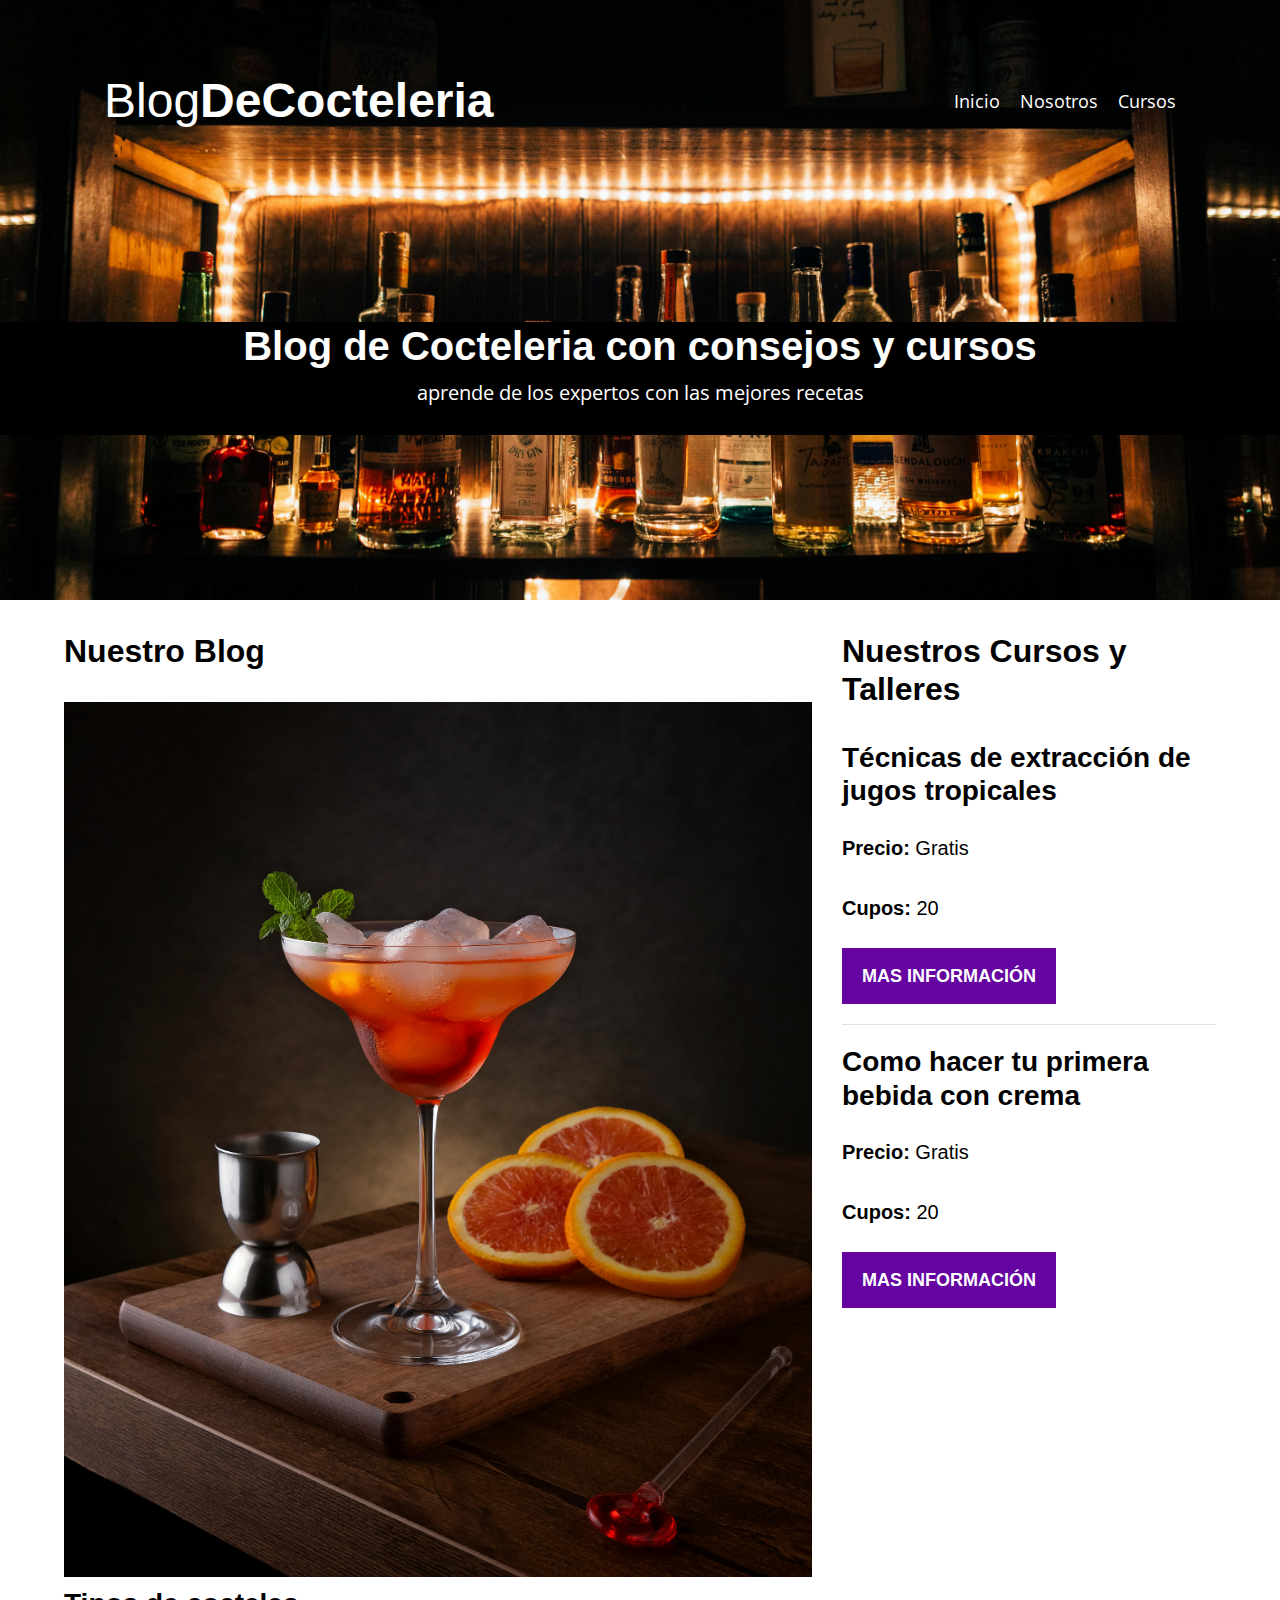
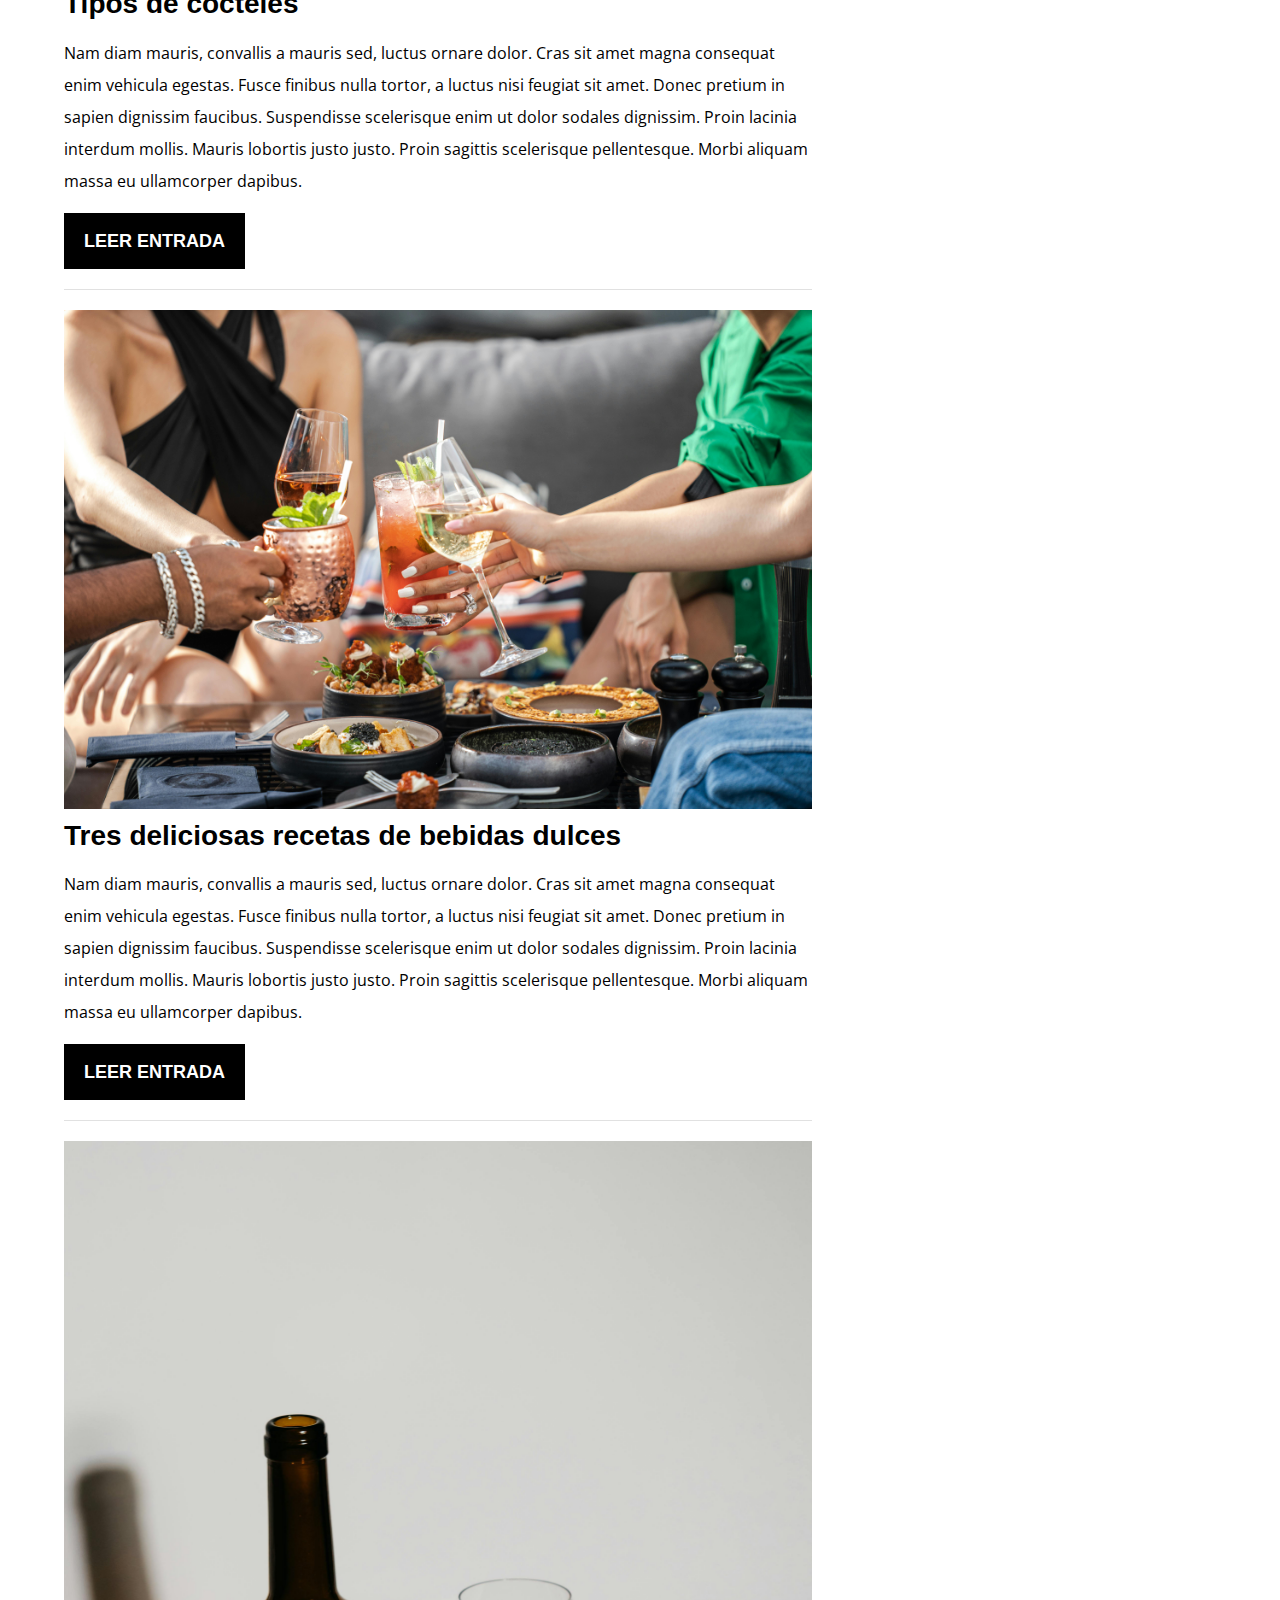
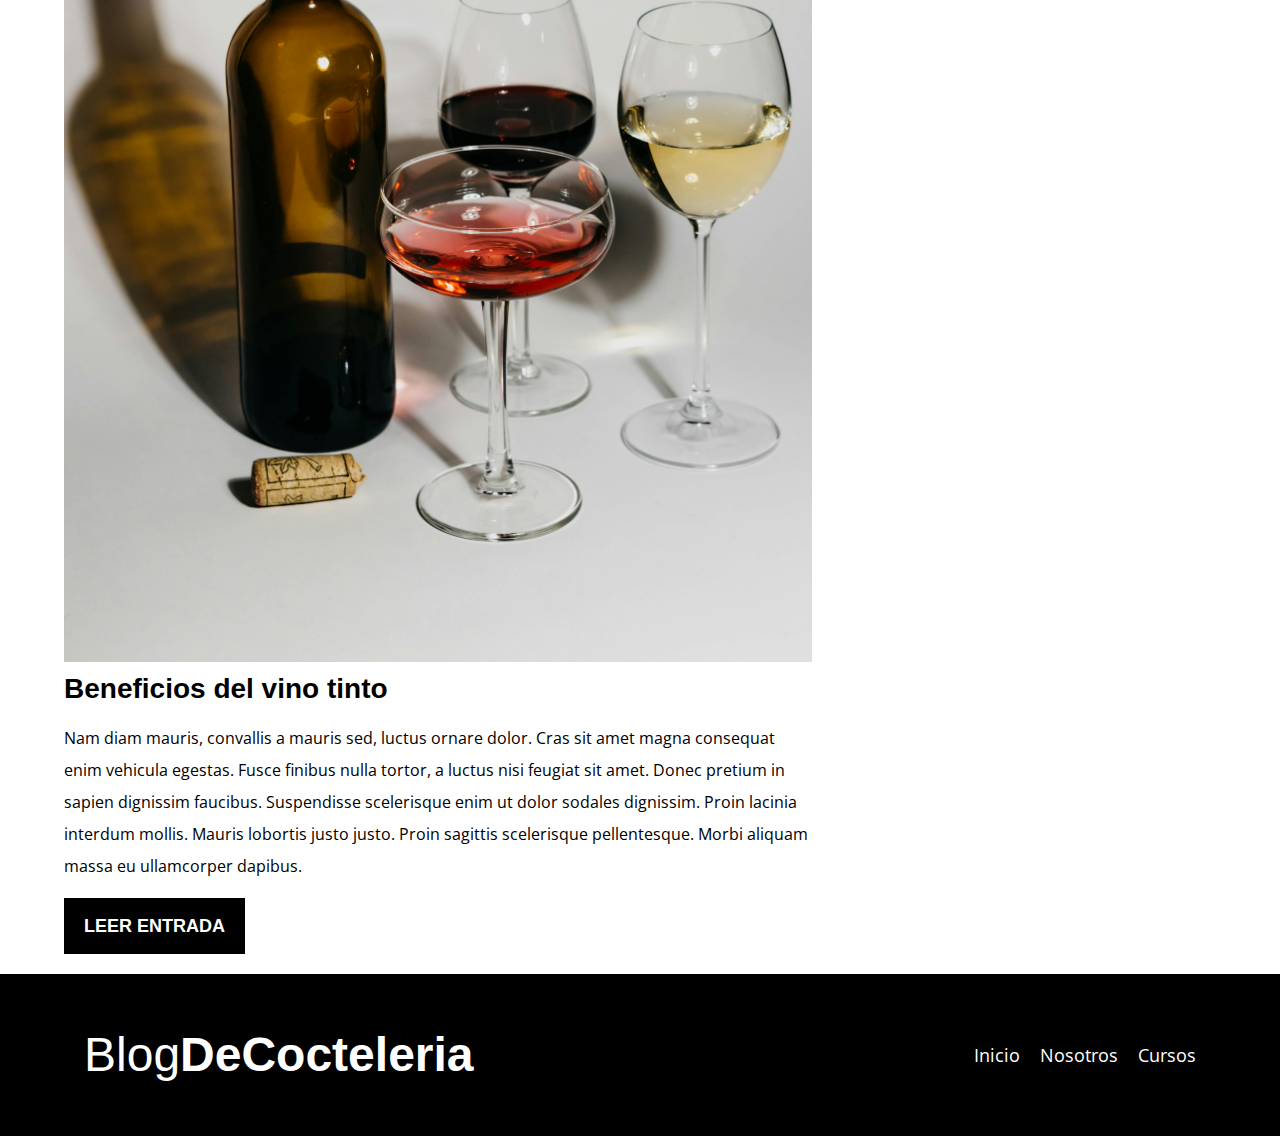
<file: index.html>
<!DOCTYPE html>
<html lang="en">
  <head>
    <meta charset="UTF-8" />
    <meta name="viewport" content="width=device-width, initial-scale=1.0" />
    <title>Blog de cocteleria</title>
    <!-- NORMALIZE -->
    <link rel="stylesheet" href="css/normalize.css" />
    <!-- FUENTES -->
    <link rel="preconnect" href="https://fonts.googleapis.com" />
    <link rel="preconnect" href="https://fonts.gstatic.com" crossorigin />
    <link
      href="https://fonts.googleapis.com/css2?family=Open+Sans:ital,wght@0,300..800;1,300..800&family=Staatliches&display=swap"
      rel="stylesheet"
    />
    <!-- STYLE CSS -->
    <link rel="preload" href="css/styles.css" />
    <link rel="stylesheet" href="css/styles.css" />
  </head>
  <body>
    <header class="header">
      <div class="cont">
        <div class="bar">
          <a class="logo txt-center" href="index.html">
            <h1 class="logo__name">
              Blog<span class="logo__span">DeCocteleria</span>
            </h1>
          </a>
          <nav class="nav txt-center">
            <a href="index.html" class="nav__a">Inicio</a>
            <a href="pages/nosotros.html" class="nav__a">Nosotros</a>
            <a href="pages/cursos.html" class="nav__a">Cursos</a>
          </nav>
        </div>
      </div>
      <div class="header__txt txt-center">
        <h2 class="no-mg">Blog de Cocteleria con consejos y cursos</h2>
        <p class="header__p no-mg">
          aprende de los expertos con las mejores recetas
        </p>
      </div>
    </header>

    <section class="cont grid-cont">
      <main class="main-cont">
        <h3>Nuestro Blog</h3>
        <article class="art">
          <div class="art__img">
            <img src="img/blog1.jpg" alt="imagen blog" />
          </div>
          <div>
            <h4 class="no-mg">Tipos de cocteles</h4>
            <p>
              Nam diam mauris, convallis a mauris sed, luctus ornare dolor. Cras
              sit amet magna consequat enim vehicula egestas. Fusce finibus
              nulla tortor, a luctus nisi feugiat sit amet. Donec pretium in
              sapien dignissim faucibus. Suspendisse scelerisque enim ut dolor
              sodales dignissim. Proin lacinia interdum mollis. Mauris lobortis
              justo justo. Proin sagittis scelerisque pellentesque. Morbi
              aliquam massa eu ullamcorper dapibus.
            </p>
            <a class="btn btn--primary" href="pages/articulo1.html"
              >Leer Entrada</a
            >
          </div>
        </article>

        <article class="art">
          <div class="art__img">
            <img src="img/blog2.jpg" alt="imagen blog" />
          </div>
          <div>
            <h4 class="no-mg">Tres deliciosas recetas de bebidas dulces</h4>
            <p>
              Nam diam mauris, convallis a mauris sed, luctus ornare dolor. Cras
              sit amet magna consequat enim vehicula egestas. Fusce finibus
              nulla tortor, a luctus nisi feugiat sit amet. Donec pretium in
              sapien dignissim faucibus. Suspendisse scelerisque enim ut dolor
              sodales dignissim. Proin lacinia interdum mollis. Mauris lobortis
              justo justo. Proin sagittis scelerisque pellentesque. Morbi
              aliquam massa eu ullamcorper dapibus.
            </p>
            <a class="btn btn--primary" href="pages/articulo2.html"
              >Leer Entrada</a
            >
          </div>
        </article>

        <article class="art">
          <div class="art__img">
            <img src="img/blog3.jpg" alt="imagen blog" />
          </div>
          <div>
            <h4 class="no-mg">Beneficios del vino tinto</h4>
            <p>
              Nam diam mauris, convallis a mauris sed, luctus ornare dolor. Cras
              sit amet magna consequat enim vehicula egestas. Fusce finibus
              nulla tortor, a luctus nisi feugiat sit amet. Donec pretium in
              sapien dignissim faucibus. Suspendisse scelerisque enim ut dolor
              sodales dignissim. Proin lacinia interdum mollis. Mauris lobortis
              justo justo. Proin sagittis scelerisque pellentesque. Morbi
              aliquam massa eu ullamcorper dapibus.
            </p>
            <a class="btn btn--primary" href="pages/articulo3.html"
              >Leer Entrada</a
            >
          </div>
        </article>
      </main>
      <aside class="sidebar">
        <h3>Nuestros Cursos y Talleres</h3>

        <ul class="cursos no-pd">
          <li class="widget-curso">
            <h4 class="no-mg">Técnicas de extracción de jugos tropicales</h4>
            <p class="widget-curso__label">
              Precio:
              <span class="widget-curso__span">Gratis</span>
            </p>
            <p class="widget-curso__label">
              Cupos:
              <span class="widget-curso__span">20</span>
            </p>
            <a class="btn btn--second" href="pages/cont-cursos.html"
              >Mas Información</a
            >
          </li>

          <li class="widget-curso">
            <h4 class="no-mg">Como hacer tu primera bebida con crema</h4>
            <p class="widget-curso__label">
              Precio:
              <span class="widget-curso__span">Gratis</span>
            </p>
            <p class="widget-curso__label">
              Cupos:
              <span class="widget-curso__span">20</span>
            </p>
            <a class="btn btn--second" href="pages/cont-cursos.html"
              >Mas Información</a
            >
          </li>
        </ul>
      </aside>
    </section>

    <footer class="footer">
      <div class="cont cont__footer">
        <div class="bar bar--ft">
          <a class="logo txt-center" href="index.html">
            <h1 class="logo__name">
              Blog<span class="logo__span">DeCocteleria</span>
            </h1>
          </a>

          <nav class="nav txt-center">
            <a href="index.html" class="nav__a">Inicio</a>
            <a href="pages/nosotros.html" class="nav__a">Nosotros</a>
            <a href="pages/cursos.html" class="nav__a">Cursos</a>
          </nav>
        </div>
      </div>
    </footer>
  </body>
</html>
</file>
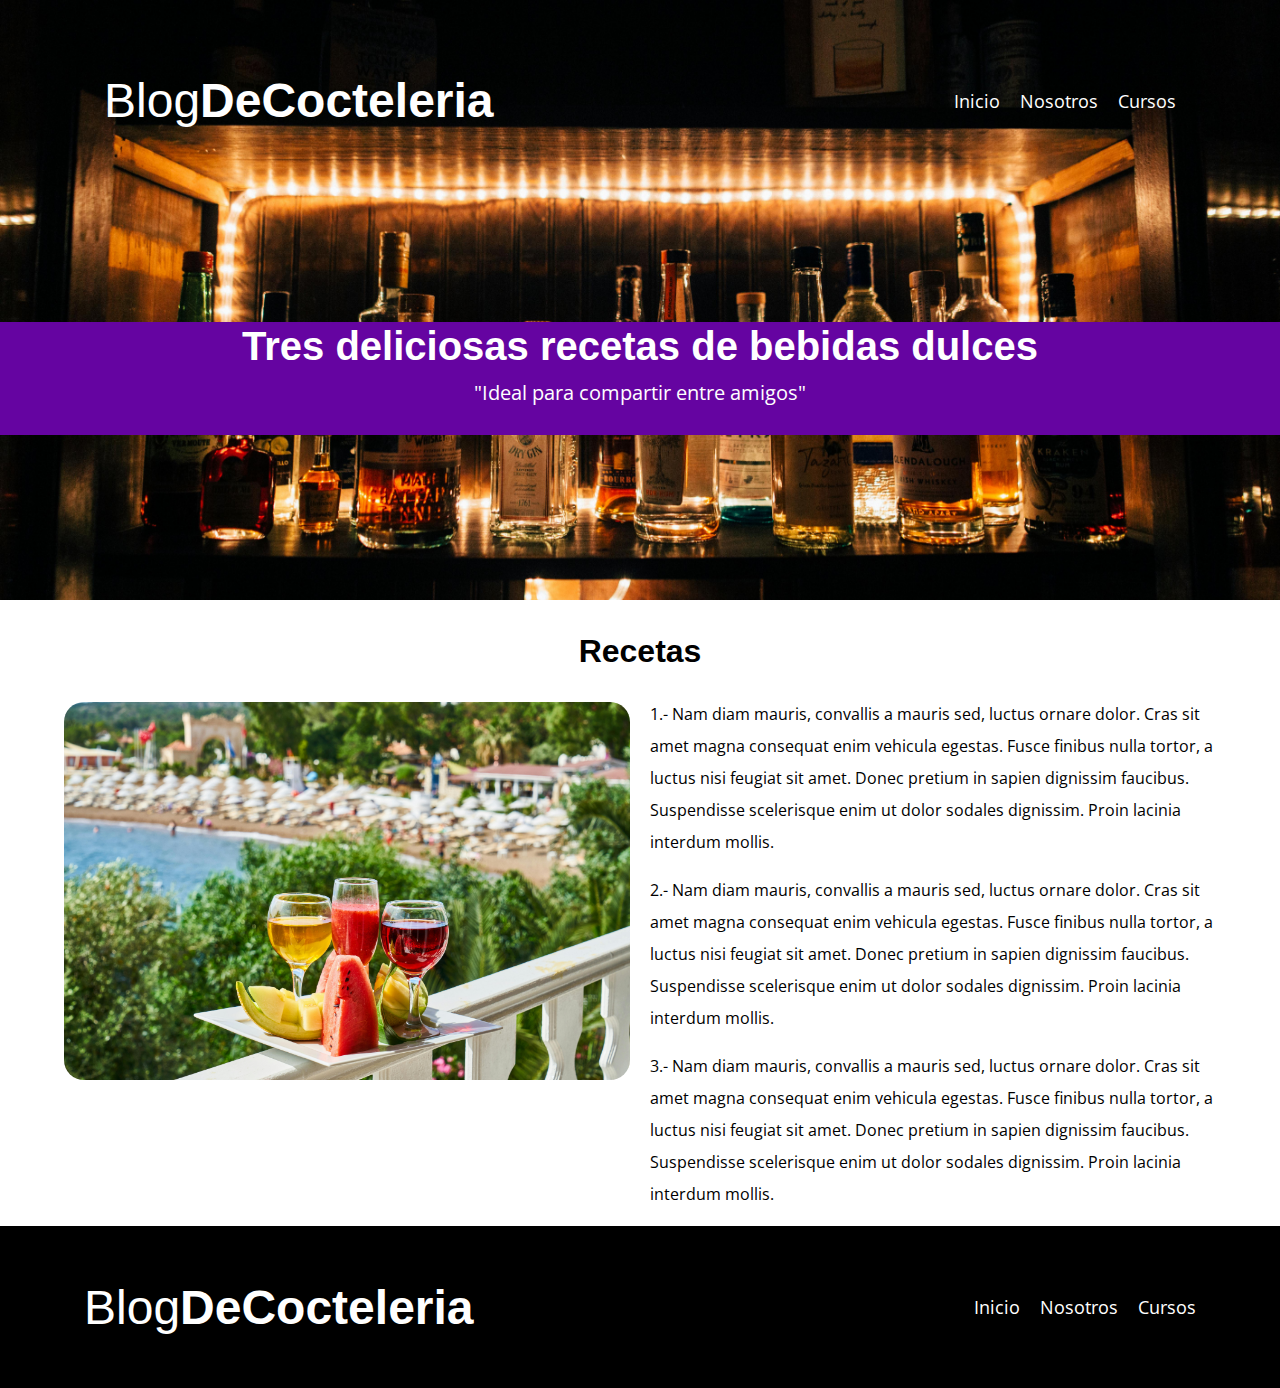
<file: pages/articulo2.html>
<!DOCTYPE html>
<html lang="en">
  <head>
    <meta charset="UTF-8" />
    <meta name="viewport" content="width=device-width, initial-scale=1.0" />
    <title>Blog de Cocteleria</title>
    <!-- NORMALIZE -->
    <link rel="stylesheet" href="../css/normalize.css" />
    <!-- FUENTES -->
    <link rel="preconnect" href="https://fonts.googleapis.com" />
    <link rel="preconnect" href="https://fonts.gstatic.com" crossorigin />
    <link
      href="https://fonts.googleapis.com/css2?family=Open+Sans:ital,wght@0,300..800;1,300..800&family=Staatliches&display=swap"
      rel="stylesheet"
    />
    <!-- STYLE CSS -->
    <link rel="preload" href="../css/style.css" />
    <link rel="stylesheet" href="../css/styles.css" />
  </head>
  <body>
    <header class="header">
      <div class="cont">
        <div class="bar">
          <a class="logo txt-center" href="../index.html">
            <h1 class="logo__name">
              Blog<span class="logo__span">DeCocteleria</span>
            </h1>
          </a>

          <nav class="nav txt-center">
            <a href="../index.html" class="nav__a">Inicio</a>
            <a href="nosotros.html" class="nav__a">Nosotros</a>
            <a href="cursos.html" class="nav__a">Cursos</a>
          </nav>
        </div>
      </div>
      <div class="header__txt header__txt--cur txt-center">
        <h2 class="no-mg">Tres deliciosas recetas de bebidas dulces</h2>
        <p class="header__p no-mg">"Ideal para compartir entre amigos"</p>
      </div>
    </header>

    <main class="cont">
      <h3 class="txt-center">Recetas</h3>

      <div class="art__cont">
        <div class="art__img">
          <img class="img__art" src="../img/art-bdulces.jpg" alt="" />
        </div>

        <div class="art__info">
          <p>
            1.- Nam diam mauris, convallis a mauris sed, luctus ornare dolor.
            Cras sit amet magna consequat enim vehicula egestas. Fusce finibus
            nulla tortor, a luctus nisi feugiat sit amet. Donec pretium in
            sapien dignissim faucibus. Suspendisse scelerisque enim ut dolor
            sodales dignissim. Proin lacinia interdum mollis.
          </p>
          <p>
            2.- Nam diam mauris, convallis a mauris sed, luctus ornare dolor.
            Cras sit amet magna consequat enim vehicula egestas. Fusce finibus
            nulla tortor, a luctus nisi feugiat sit amet. Donec pretium in
            sapien dignissim faucibus. Suspendisse scelerisque enim ut dolor
            sodales dignissim. Proin lacinia interdum mollis.
          </p>
          <p>
            3.- Nam diam mauris, convallis a mauris sed, luctus ornare dolor.
            Cras sit amet magna consequat enim vehicula egestas. Fusce finibus
            nulla tortor, a luctus nisi feugiat sit amet. Donec pretium in
            sapien dignissim faucibus. Suspendisse scelerisque enim ut dolor
            sodales dignissim. Proin lacinia interdum mollis.
          </p>
        </div>
      </div>
    </main>

    <footer class="footer">
      <div class="cont cont__footer">
        <div class="bar bar--ft">
          <a class="logo txt-center" href="../index.html">
            <h1 class="logo__name">
              Blog<span class="logo__span">DeCocteleria</span>
            </h1>
          </a>

          <nav class="nav txt-center">
            <a href="../index.html" class="nav__a">Inicio</a>
            <a href="nosotros.html" class="nav__a">Nosotros</a>
            <a href="cursos.html" class="nav__a">Cursos</a>
          </nav>
        </div>
      </div>
    </footer>
  </body>
</html>
</file>
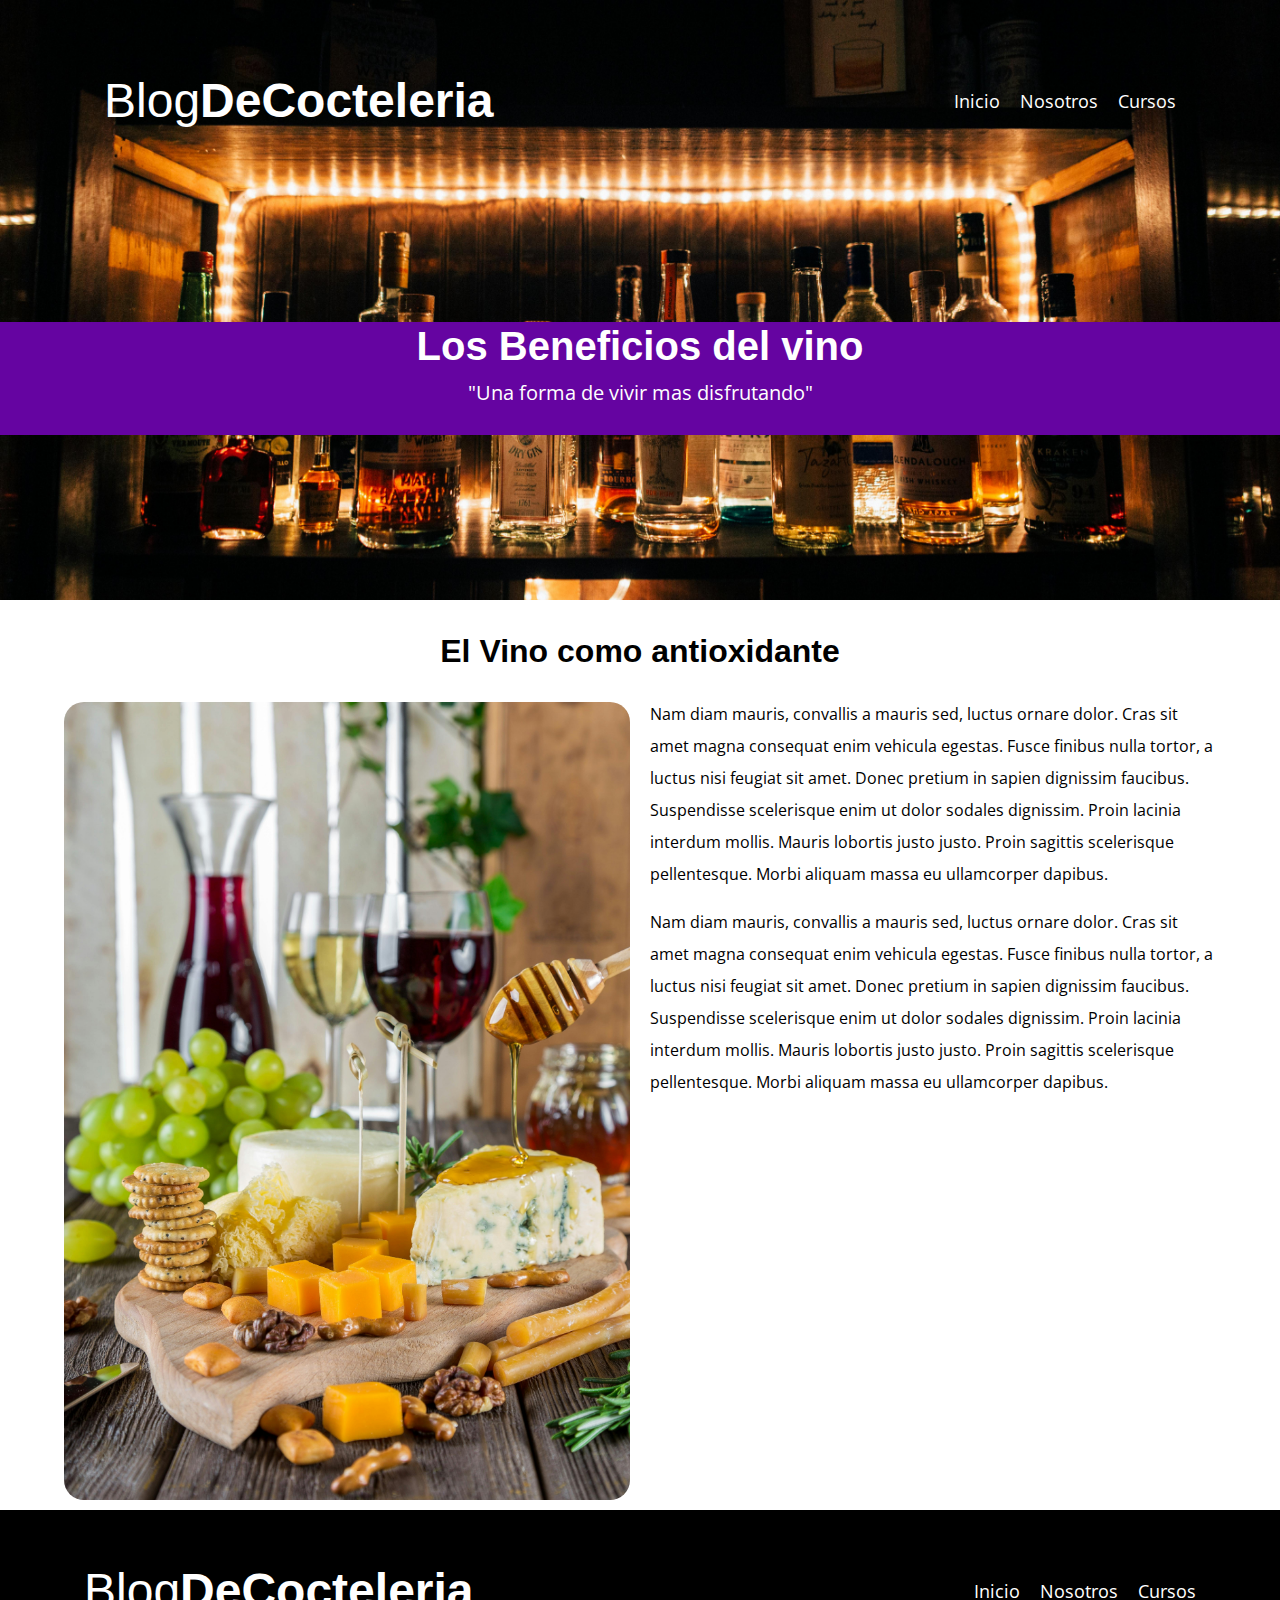
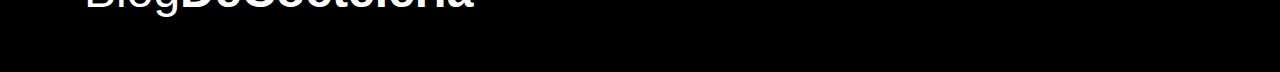
<file: pages/articulo3.html>
<!DOCTYPE html>
<html lang="en">
  <head>
    <meta charset="UTF-8" />
    <meta name="viewport" content="width=device-width, initial-scale=1.0" />
    <title>Blog de Cocteleria</title>
    <!-- NORMALIZE -->
    <link rel="stylesheet" href="../css/normalize.css" />
    <!-- FUENTES -->
    <link rel="preconnect" href="https://fonts.googleapis.com" />
    <link rel="preconnect" href="https://fonts.gstatic.com" crossorigin />
    <link
      href="https://fonts.googleapis.com/css2?family=Open+Sans:ital,wght@0,300..800;1,300..800&family=Staatliches&display=swap"
      rel="stylesheet"
    />
    <!-- STYLE CSS -->
    <link rel="preload" href="../css/style.css" />
    <link rel="stylesheet" href="../css/styles.css" />
  </head>
  <body>
    <header class="header">
      <div class="cont">
        <div class="bar">
          <a class="logo txt-center" href="../index.html">
            <h1 class="logo__name">
              Blog<span class="logo__span">DeCocteleria</span>
            </h1>
          </a>

          <nav class="nav txt-center">
            <a href="../index.html" class="nav__a">Inicio</a>
            <a href="nosotros.html" class="nav__a">Nosotros</a>
            <a href="cursos.html" class="nav__a">Cursos</a>
          </nav>
        </div>
      </div>
      <div class="header__txt header__txt--cur txt-center">
        <h2 class="no-mg">Los Beneficios del vino</h2>
        <p class="header__p no-mg">"Una forma de vivir mas disfrutando"</p>
      </div>
    </header>

    <main class="cont">
      <h3 class="txt-center">El Vino como antioxidante</h3>

      <div class="art__cont">
        <div class="art__img">
          <img class="img__art" src="../img/art-vino.jpg" alt="" />
        </div>

        <div class="art__info">
          <p>
            Nam diam mauris, convallis a mauris sed, luctus ornare dolor. Cras
            sit amet magna consequat enim vehicula egestas. Fusce finibus nulla
            tortor, a luctus nisi feugiat sit amet. Donec pretium in sapien
            dignissim faucibus. Suspendisse scelerisque enim ut dolor sodales
            dignissim. Proin lacinia interdum mollis. Mauris lobortis justo
            justo. Proin sagittis scelerisque pellentesque. Morbi aliquam massa
            eu ullamcorper dapibus.
          </p>
          <p>
            Nam diam mauris, convallis a mauris sed, luctus ornare dolor. Cras
            sit amet magna consequat enim vehicula egestas. Fusce finibus nulla
            tortor, a luctus nisi feugiat sit amet. Donec pretium in sapien
            dignissim faucibus. Suspendisse scelerisque enim ut dolor sodales
            dignissim. Proin lacinia interdum mollis. Mauris lobortis justo
            justo. Proin sagittis scelerisque pellentesque. Morbi aliquam massa
            eu ullamcorper dapibus.
          </p>
        </div>
      </div>
    </main>

    <footer class="footer">
      <div class="cont cont__footer">
        <div class="bar bar--ft">
          <a class="logo txt-center" href="../index.html">
            <h1 class="logo__name">
              Blog<span class="logo__span">DeCocteleria</span>
            </h1>
          </a>

          <nav class="nav txt-center">
            <a href="../index.html" class="nav__a">Inicio</a>
            <a href="nosotros.html" class="nav__a">Nosotros</a>
            <a href="cursos.html" class="nav__a">Cursos</a>
          </nav>
        </div>
      </div>
    </footer>
  </body>
</html>
</file>
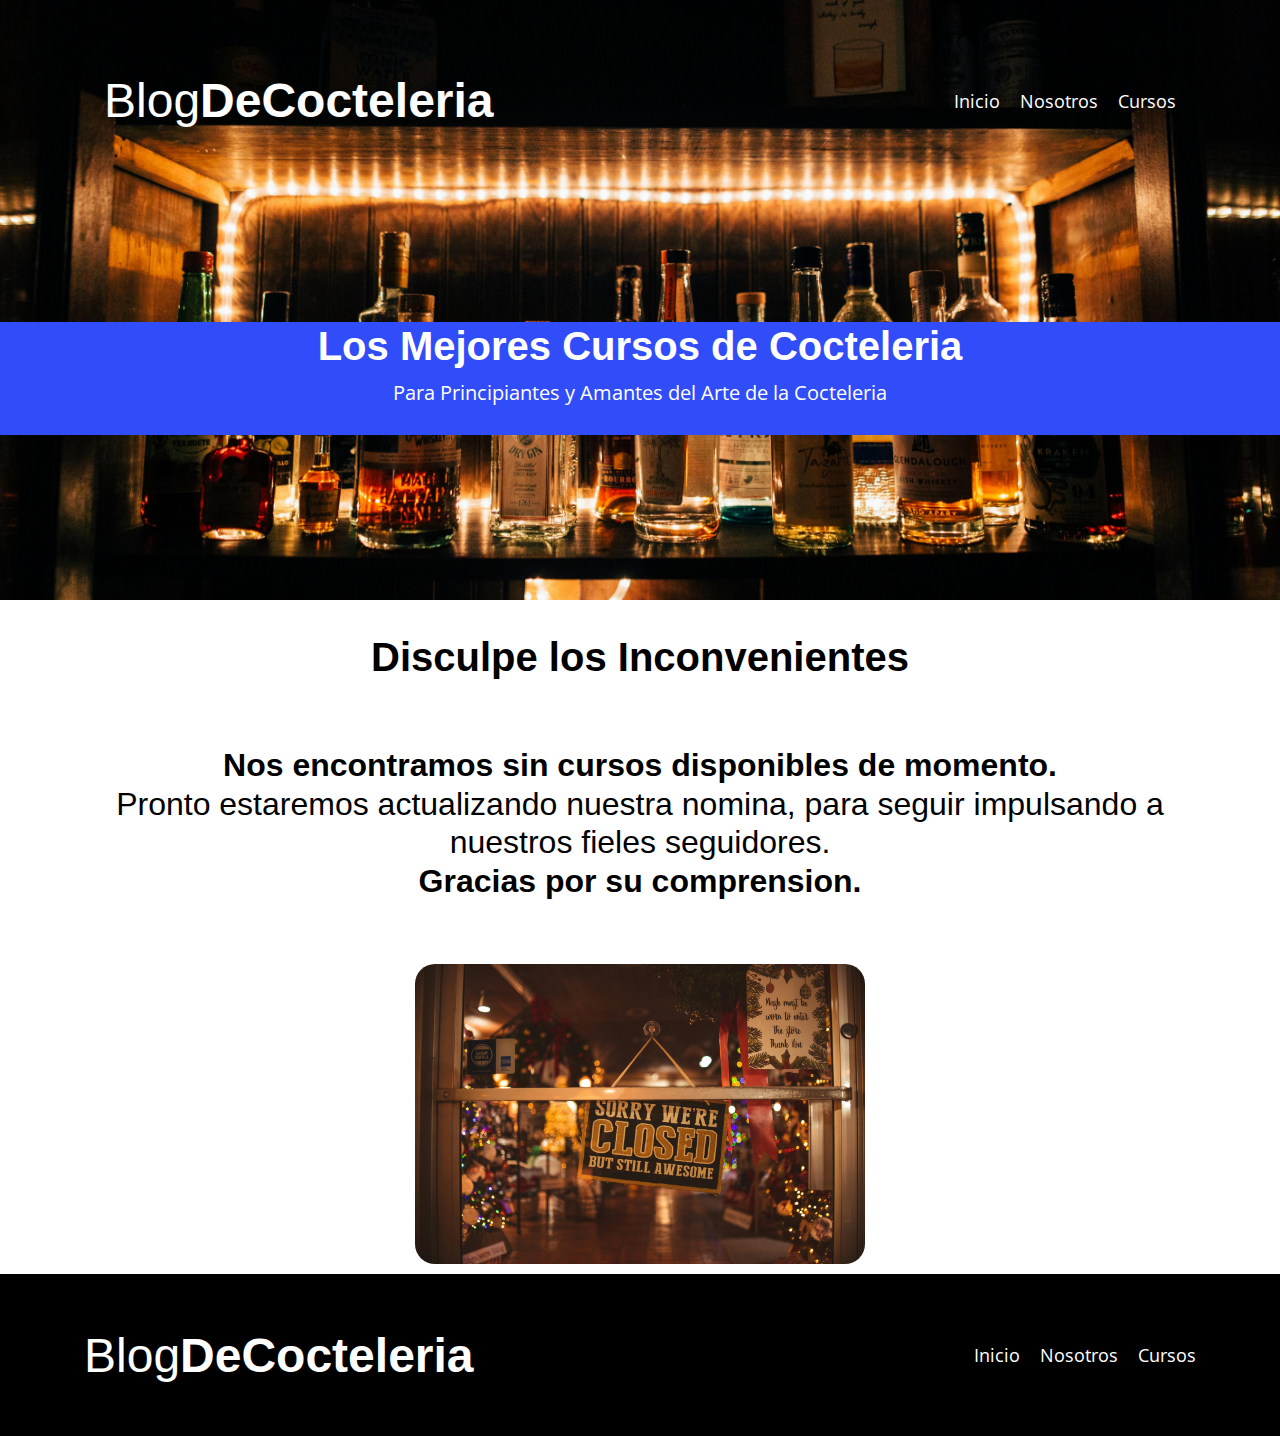
<file: pages/cont-cursos.html>
<!DOCTYPE html>
<html lang="en">
  <head>
    <meta charset="UTF-8" />
    <meta name="viewport" content="width=device-width, initial-scale=1.0" />
    <title>Blog de Cocteleria</title>
    <!-- NORMALIZE -->
    <link rel="stylesheet" href="../css/normalize.css" />
    <!-- FUENTES -->
    <link rel="preconnect" href="https://fonts.googleapis.com" />
    <link rel="preconnect" href="https://fonts.gstatic.com" crossorigin />
    <link
      href="https://fonts.googleapis.com/css2?family=Open+Sans:ital,wght@0,300..800;1,300..800&family=Staatliches&display=swap"
      rel="stylesheet"
    />
    <!-- STYLE CSS -->
    <link rel="preload" href="../css/style.css" />
    <link rel="stylesheet" href="../css/styles.css" />
  </head>
  <body>
    <header class="header">
      <div class="cont">
        <div class="bar">
          <a class="logo txt-center" href="../index.html">
            <h1 class="logo__name">
              Blog<span class="logo__span">DeCocteleria</span>
            </h1>
          </a>

          <nav class="nav txt-center">
            <a href="../index.html" class="nav__a">Inicio</a>
            <a href="nosotros.html" class="nav__a">Nosotros</a>
            <a href="cursos.html" class="nav__a">Cursos</a>
          </nav>
        </div>
      </div>
      <div class="header__txt header__txt--cc txt-center">
        <h2 class="no-mg">Los Mejores Cursos de Cocteleria</h2>
        <p class="header__p no-mg">
          Para Principiantes y Amantes del Arte de la Cocteleria
        </p>
      </div>
    </header>

    <main class="cont">
      <h2 class="txt-center">Disculpe los Inconvenientes</h2>

      <div class="contcur__cont">
        <div class="contcur__img">
          <img class="img__contcur" src="../img/contcur-sorry.jpg" alt="" />
        </div>

        <div class="contcur__info">
          <h3 class="txt-center">
            Nos encontramos sin cursos disponibles de momento.
            <br />
            <span class="span__contcur">
              Pronto estaremos actualizando nuestra nomina, para seguir
              impulsando a nuestros fieles seguidores. <br />
            </span>
            Gracias por su comprension.
          </h3>
        </div>
      </div>
    </main>

    <footer class="footer">
      <div class="cont cont__footer">
        <div class="bar bar--ft">
          <a class="logo txt-center" href="../index.html">
            <h1 class="logo__name">
              Blog<span class="logo__span">DeCocteleria</span>
            </h1>
          </a>

          <nav class="nav txt-center">
            <a href="../index.html" class="nav__a">Inicio</a>
            <a href="nosotros.html" class="nav__a">Nosotros</a>
            <a href="cursos.html" class="nav__a">Cursos</a>
          </nav>
        </div>
      </div>
    </footer>
  </body>
</html>
</file>
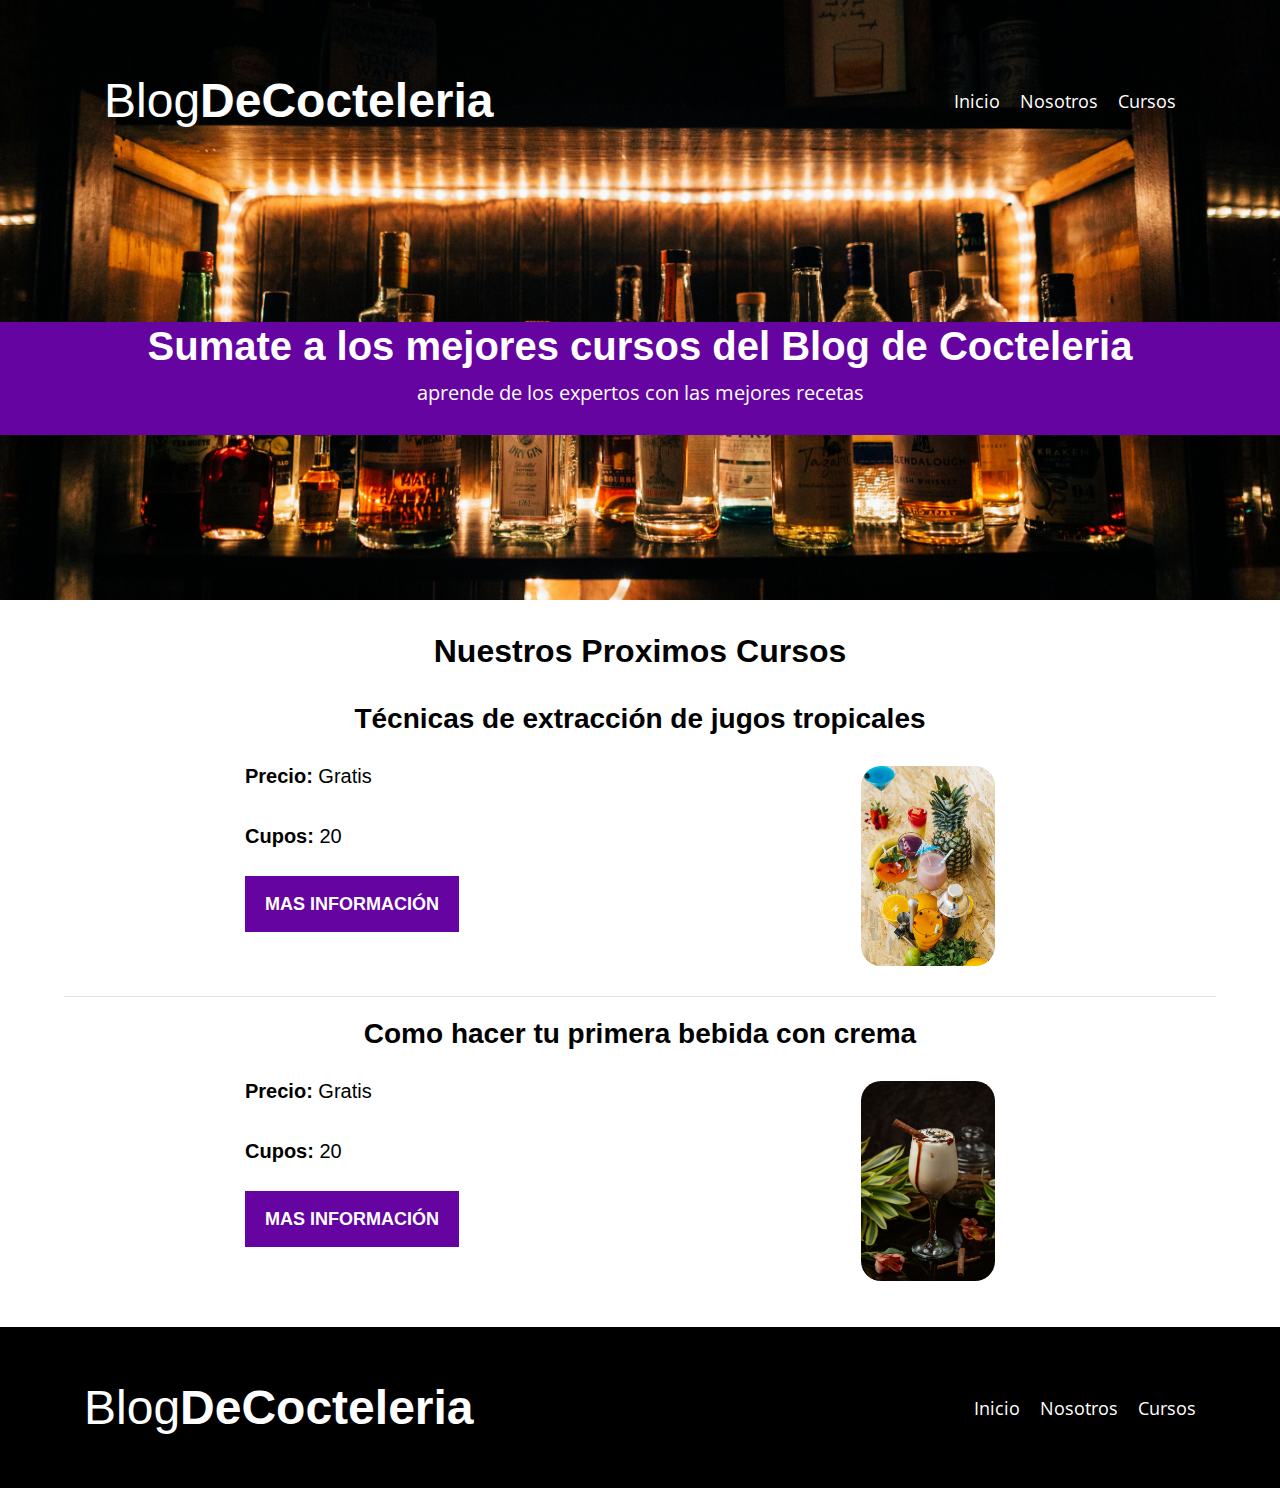
<file: pages/cursos.html>
<!DOCTYPE html>
<html lang="en">
  <head>
    <meta charset="UTF-8" />
    <meta name="viewport" content="width=device-width, initial-scale=1.0" />
    <title>Blog de Cocteleria</title>
    <!-- NORMALIZE -->
    <link rel="stylesheet" href="../css/normalize.css" />
    <!-- FUENTES -->
    <link rel="preconnect" href="https://fonts.googleapis.com" />
    <link rel="preconnect" href="https://fonts.gstatic.com" crossorigin />
    <link
      href="https://fonts.googleapis.com/css2?family=Open+Sans:ital,wght@0,300..800;1,300..800&family=Staatliches&display=swap"
      rel="stylesheet"
    />
    <!-- STYLE CSS -->
    <link rel="preload" href="../css/style.css" />
    <link rel="stylesheet" href="../css/styles.css" />
  </head>
  <body>
    <header class="header">
      <div class="cont">
        <div class="bar">
          <a class="logo txt-center" href="../index.html">
            <h1 class="logo__name">
              Blog<span class="logo__span">DeCocteleria</span>
            </h1>
          </a>

          <nav class="nav txt-center">
            <a href="../index.html" class="nav__a">Inicio</a>
            <a href="nosotros.html" class="nav__a">Nosotros</a>
            <a href="cursos.html" class="nav__a">Cursos</a>
          </nav>
        </div>
      </div>
      <div class="header__txt header__txt--cur txt-center">
        <h2 class="no-mg">
          Sumate a los mejores cursos del Blog de Cocteleria
        </h2>
        <p class="header__p no-mg">
          aprende de los expertos con las mejores recetas
        </p>
      </div>
    </header>

    <main class="cont">
      <h3 class="txt-center">Nuestros Proximos Cursos</h3>
      <ul class="cursos no-pd">
        <li class="widget-curso">
          <h4 class="no-mg txt-center">
            Técnicas de extracción de jugos tropicales
          </h4>
          <div class="cursos__cont">
            <div class="cursos__info">
              <p class="widget-curso__label">
                Precio:
                <span class="widget-curso__span">Gratis</span>
              </p>
              <p class="widget-curso__label">
                Cupos:
                <span class="widget-curso__span">20</span>
              </p>
              <a class="btn btn--second" href="/pages/cont-cursos.html">
                Mas Información
              </a>
            </div>
            <div class="cursos__img">
              <img class="img__jugo" src="/img/cursos-jugo.jpg" alt="" />
            </div>
          </div>
        </li>

        <li class="widget-curso">
          <h4 class="no-mg txt-center">
            Como hacer tu primera bebida con crema
          </h4>
          <div class="cursos__cont">
            <div class="cursos__info">
              <p class="widget-curso__label">
                Precio:
                <span class="widget-curso__span">Gratis</span>
              </p>
              <p class="widget-curso__label">
                Cupos:
                <span class="widget-curso__span">20</span>
              </p>
              <a class="btn btn--second" href="/pages/cont-cursos.html">
                Mas Información
              </a>
            </div>
            <div class="cursos__img">
              <img class="img__jugo" src="/img/cursos-crema.jpg" alt="" />
            </div>
          </div>
        </li>
      </ul>
    </main>

    <footer class="footer">
      <div class="cont cont__footer">
        <div class="bar bar--ft">
          <a class="logo txt-center" href="../index.html">
            <h1 class="logo__name">
              Blog<span class="logo__span">DeCocteleria</span>
            </h1>
          </a>

          <nav class="nav txt-center">
            <a href="../index.html" class="nav__a">Inicio</a>
            <a href="nosotros.html" class="nav__a">Nosotros</a>
            <a href="cursos.html" class="nav__a">Cursos</a>
          </nav>
        </div>
      </div>
    </footer>
  </body>
</html>
</file>
<file: css/styles.css>
/* fuentes */
/* colores */
/* === CSS SETINGS === */
html {
  font-size: 62.5%;
  box-sizing: border-box;
}

*,
*:before,
*:after {
  box-sizing: inherit;
}

body {
  font-size: 1.6rem;
  font-family: "Open Sans", sans-serif;
  line-height: 2;
}

/*=== GLOBALES ===*/
.cont {
  width: min(90%, 120rem);
  margin: 0 auto;
}

a {
  text-decoration: none;
}

h1,
h2,
h3,
h4 {
  font-family: "PT sans", sans-serif;
  line-height: 1.2;
}

h1 {
  font-size: 4.8rem;
}

h2 {
  font-size: 4rem;
}

h3 {
  font-size: 3.2rem;
}

h4 {
  font-size: 2.8rem;
}

img {
  max-width: 100%;
}

/* === HEADER === */
.header {
  background-image: url(../img/banner.jpg);
  height: 60rem;
  background-size: cover;
  background-repeat: no-repeat;
  background-position: center center;
}

.header__txt {
  color: #ffffff;
  background-color: #000000;
  padding-bottom: 2rem;
  font-size: 6rem;
  margin-top: 5rem;
  line-height: 4.5rem;
}

.header__p {
  font-size: 2rem;
}

@media (min-width: 768px) {
  .bar {
    display: flex;
    justify-content: space-between;
    align-items: center;
  }
  .header__txt {
    margin-top: 12rem;
  }
}
.bar {
  padding: 4rem;
}

.logo {
  color: #ffffff;
}

.logo__name {
  font-weight: normal;
}

.logo__span {
  font-weight: bold;
}

.nav__a {
  display: block;
  font-size: 1.8rem;
  color: #ffffff;
}

@media (min-width: 768px) {
  .nav {
    display: flex;
    gap: 2rem;
  }
}
@media (min-width: 768px) {
  .grid-cont {
    display: grid;
    grid-template-columns: 2fr 1fr;
    column-gap: 3rem;
  }
}
/*UTILIES*/
.no-mg {
  margin: 0;
}

.no-pd {
  padding: 0;
}

.txt-center {
  text-align: center;
}

/* BOTONES*/
.btn {
  display: inline-block;
  font-family: "PT sans", sans-serif;
  color: #ffffff;
  text-align: center;
  text-transform: uppercase;
  font-weight: 700;
  font-size: 1.8rem;
  padding: 1rem 2rem;
  margin-bottom: 2rem;
}

.btn--primary {
  background-color: #000000;
}

.btn--second {
  background-color: #6504a1;
}

/* === SECCION ARTICULOS === */
.art {
  border-bottom: 1px solid #e1e1e1;
  margin-bottom: 2rem;
}

.art:last-of-type {
  /*Al ultimo ARTICULO le quitamos la linea porque no hay mas elementos bajo el*/
  border: none;
  margin-bottom: 0;
}

.cursos {
  list-style: none;
}

.widget-curso {
  border-bottom: 1px solid #e1e1e1;
  margin-bottom: 2rem;
}

.widget-curso:last-of-type {
  /*permite que al agregar o quitar cursos el ultimo nunca tenga linea ni margen*/
  border: none;
  margin-bottom: 0;
}

.widget-curso__label {
  font-family: "PT sans", sans-serif;
  font-weight: 700;
}

.widget-curso__span {
  font-weight: 400;
}

.widget-curso__label,
.widget-curso__span {
  font-size: 2rem;
}

/* === FOOTER === */
.footer {
  background-color: #000000;
}

.bar--ft {
  padding: 2rem;
}

/* ====  NOSOTROS  ==== */
.header__txt--nos {
  background-color: #784d3c;
}

/* ====  CURSOS  ==== */
.header__txt--cur {
  background-color: #6504a1;
}

.cursos__cont {
  display: grid;
  grid-template-columns: repeat(2, 1fr);
  justify-items: center;
}

.cursos__info {
  grid-column: 1/2;
}

.cursos__img {
  grid-column: 2/3;
  padding-top: 3rem;
  padding-bottom: 2rem;
}

.img__jugo {
  height: 20rem;
  border-radius: 2rem;
}

/* ===== CONT-CURSOS =====*/
.header__txt--cc {
  background-color: #314cf9;
}

.contcur__cont {
  display: grid;
  grid-template-columns: 1fr;
  grid-template-rows: repeat(2, 1fr);
  column-gap: 2rem;
}

.contcur__img {
  grid-row: 2/3;
  justify-self: center;
}

.img__contcur {
  height: 30rem;
  border-radius: 2rem;
  margin-top: -3rem;
}

.contcur__info {
  grid-row: 1/2;
}

.span__contcur {
  font-weight: 400;
}

/* ===== ARTICULOS ====*/
.art__cont {
  display: grid;
  grid-template-columns: repeat(2, 1fr);
  column-gap: 2rem;
}

.art__img {
  grid-column: 1/2;
}

.img__art {
  border-radius: 2rem;
}

.art__info {
  grid-column: 2/3;
  margin-top: -2rem;
}

/*# sourceMappingURL=styles.css.map */
</file>
